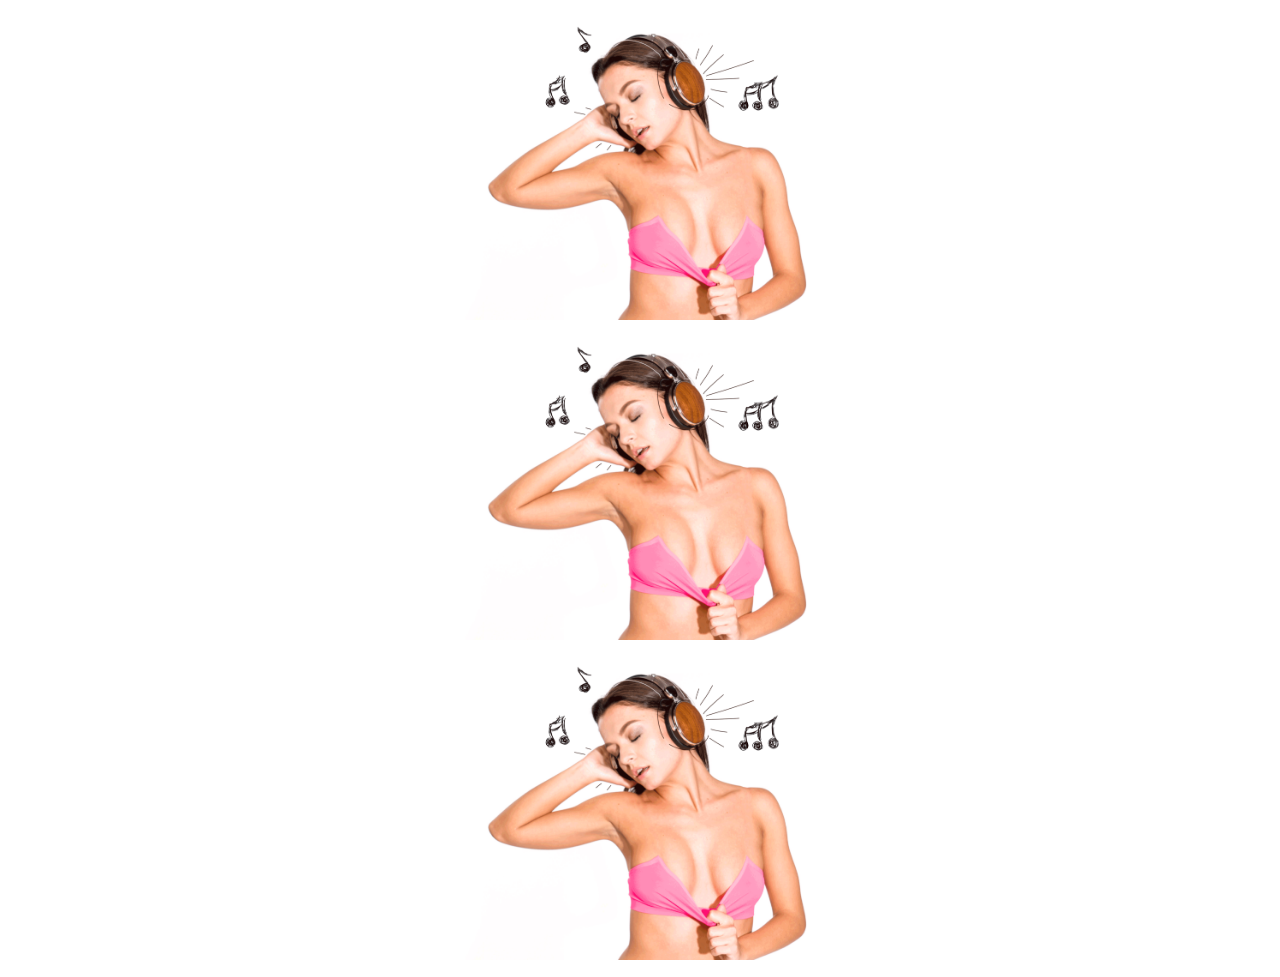
<file: banner/index.html>
<!DOCTYPE html>
<html>
 <head>
   <title>Symphonized</title>
   <meta charset="utf-8">
   <link rel="stylesheet" href="style.css">
 </head>
 <body>
 	<div class="cont">
 		<div class="first">
 			<a href="https://symphonized.com/">
 			</a>
 		</div>
 		<div class="second">
 			<a href="https://symphonized.com/">
 			</a>
 		</div>
 		<div class="three">
 			<a href="https://symphonized.com/">
 			</a>
 		</div>
 	</div>
 </body> 
</html>
</file>
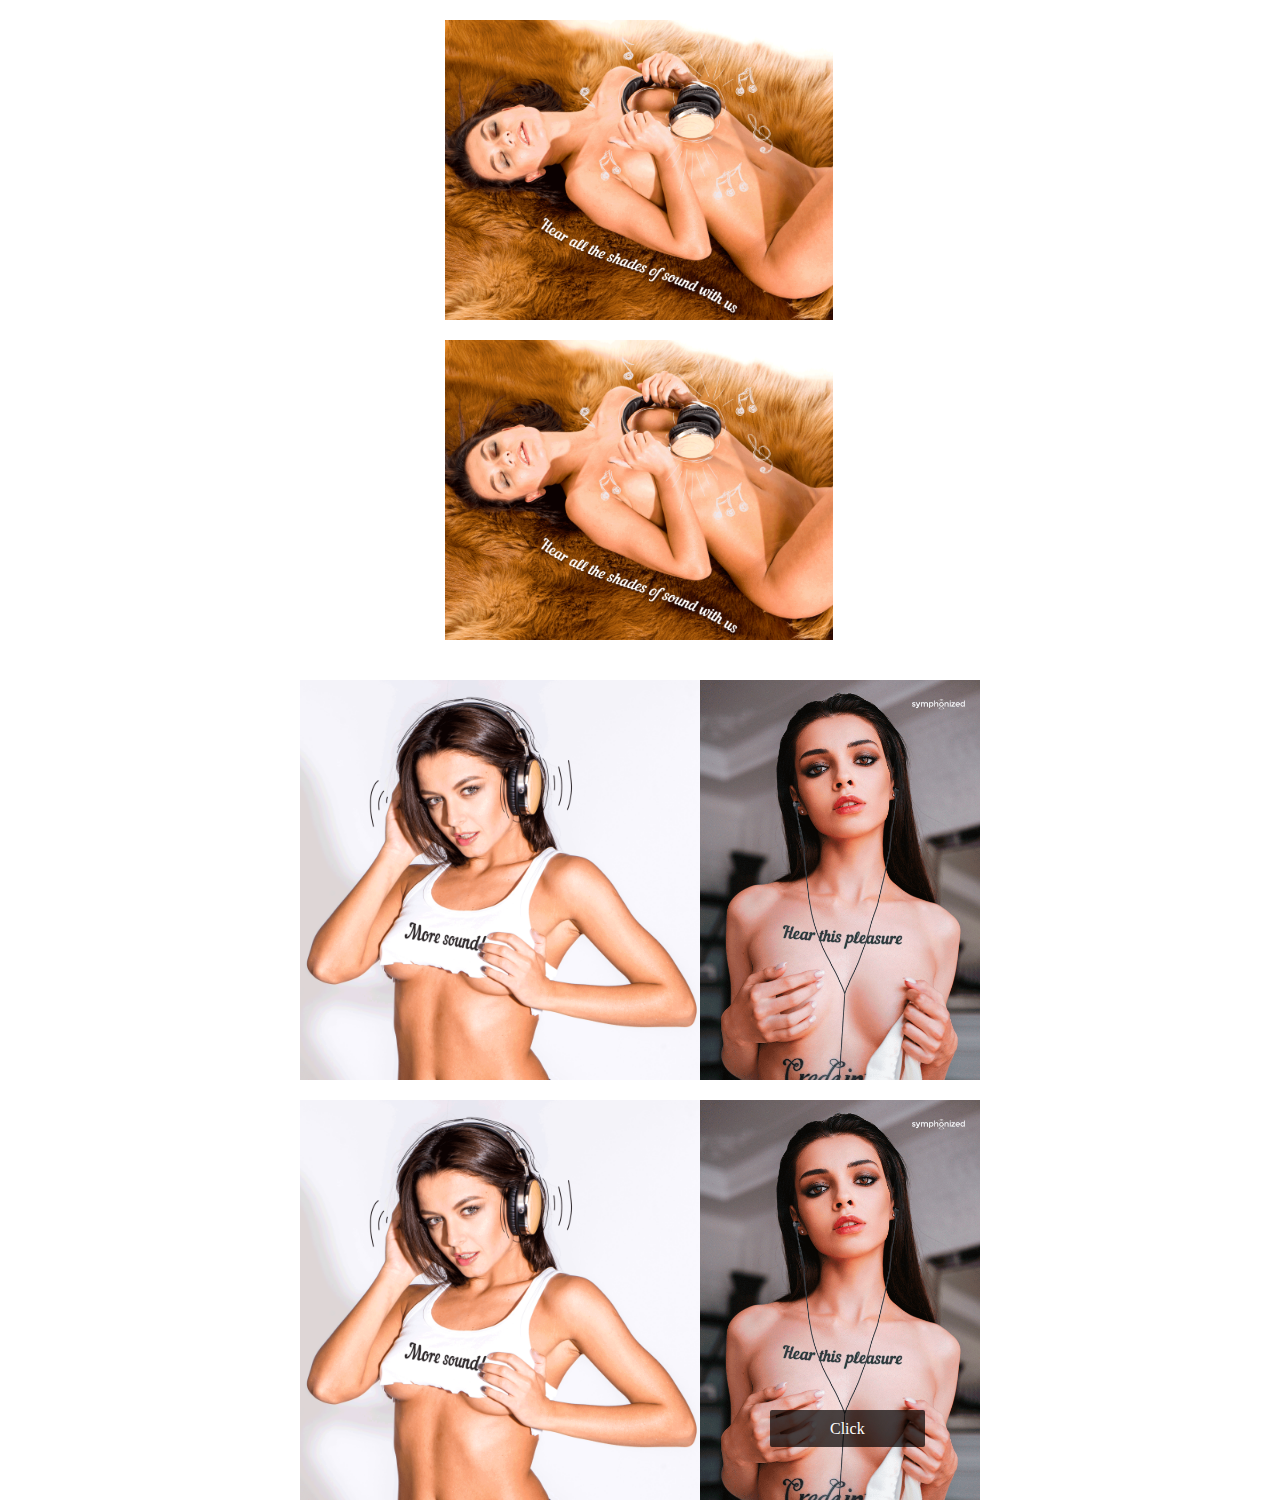
<file: symphonized/index.html>
<!DOCTYPE html>
<html>
 <head>
   <title>Symphonized</title>
   <meta charset="utf-8">
   <link rel="stylesheet" href="style.css">
 </head>
 <body>
 	<div class="cont">
 		<div class="first">
 			<a href="https://symphonized.com/"> Click
 			</a>
 		</div>
 		<div class="second">
 			<a href="https://symphonized.com/"> 
 			</a> 
 		</div>
 		<div  class="end">
 			<div class="three">
 			
			</div>
 			<div class="four">
 				<a href="https://symphonized.com/"> Click
		 		</a> 
			</div>
 		</div>
 		<div  class="end">
 			<div class="three">
 			
			</div>
 			<div class="four visible">
 				<a href="https://symphonized.com/"> Click
		 		</a> 
			</div>
 		</div>
 	</div>
 </body> 
</html>
</file>
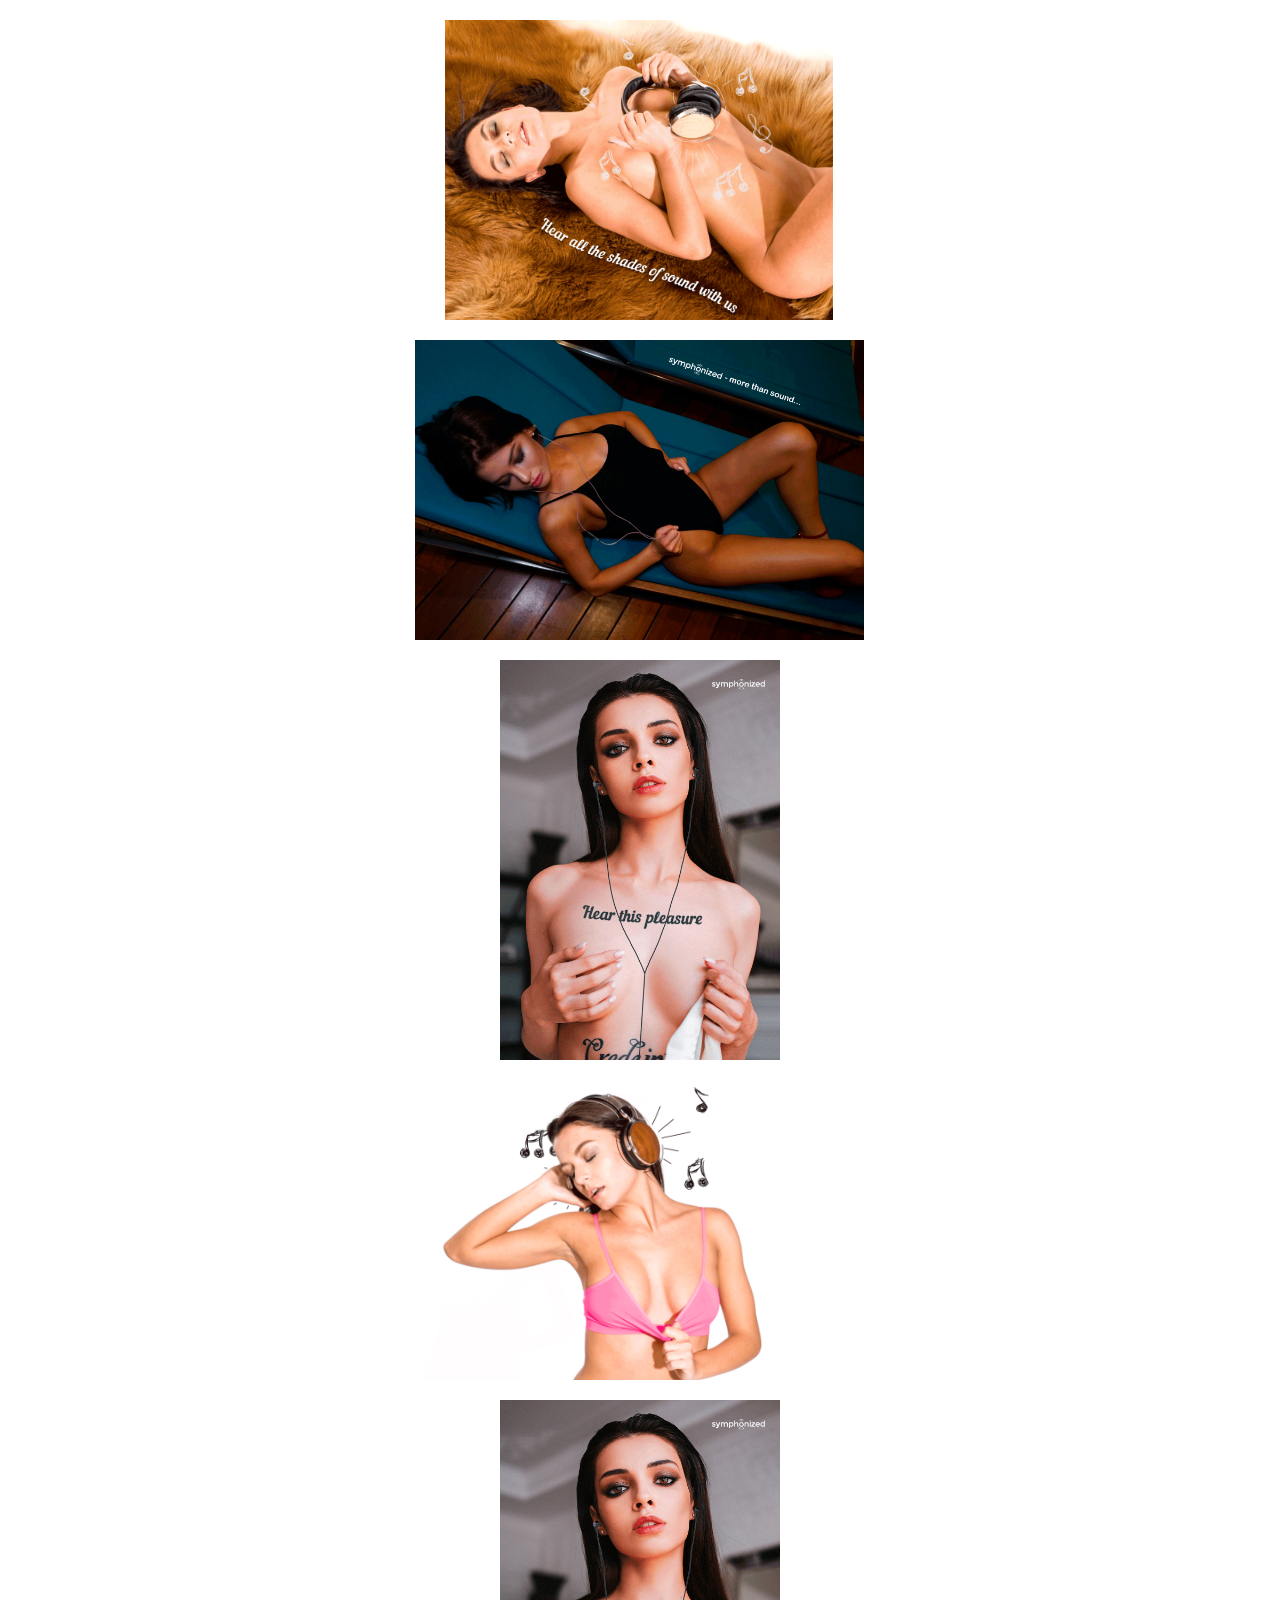
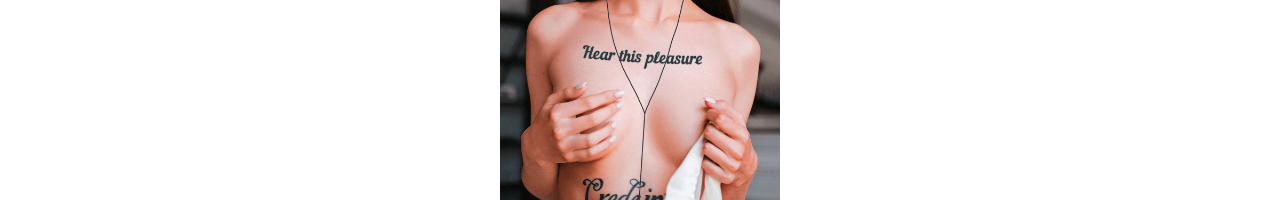
<file: site/site.html>
<!DOCTYPE html>
<html>
 <head>
   <title>!DOCTYPE</title>
   <meta charset="utf-8">
   <link rel="stylesheet" href="style.css">
 </head>
 <body>
 	<div class="cont">
 	<div class="first"><a href="https://symphonized.com/"> Click
 </a></div>
 	<div class="second"><a href="https://symphonized.com/"> 
 </a> </div>
 	<div class="three"><a href="https://symphonized.com/"> 
 </a> </div>
 <div class="four"><a href="https://symphonized.com/"> Click
 </a> </div>
 <div class="five"><a href="https://symphonized.com/"> Click
 </a> </div>
 	</div>
 </body> 
</html>
</file>
<file: banner/style.css>
body {
  width: 1200px;
  margin: 0 auto;
}
div {margin-top: 20px !important;}

div.first {background: url(images/DSC02643.gif) no-repeat;
background-size: auto 300px;
height: 300px;
width: 390px;
margin: 0 auto;
}
div.first:hover  {background: url(images/1.gif) no-repeat;
    text-align:center;
    background-size: auto 300px;}

a{border: 0px;
border-radius: 2px;
text-align: center;
text-decoration: none;
padding:0 195px 300px 195px;
}
div.second {background: url(images/DSC02643.gif) no-repeat;
background-size: auto 300px;
height: 300px;
width: 390px;
margin: 0 auto;
}
div.second:hover  {background: url(images/2.gif) no-repeat;
    text-align:center;
    background-size: auto 300px;}

div.three {background: url(images/DSC02643.gif) no-repeat;
background-size: auto 300px;
height: 300px;
width: 390px;
margin: 0 auto;
}
div.three:hover  {background: url(images/3.gif) no-repeat;
    text-align:center;
    background-size: auto 300px;}
</file>
<file: symphonized/style.css>
body {
  width: 1200px;
  margin: 0 auto;
}
div {margin-top: 20px !important;}

div.first {background: url(images/DSC03318.gif) no-repeat;
background-size: auto 300px;
height: 300px;
width: 390px;
margin: 0 auto;
}
div.first:hover  {background: url(images/DSC02643.gif) no-repeat;
    text-align:center;
    background-size: auto 300px;}

.first a{position: relative;
    top: 72%;
    left: 16%;
background: rgba(0, 0, 0, 1);}
.first a {visibility: hidden}
.first:hover a {visibility: visible}
a{border: 0px;
border-radius: 2px;
color:rgb(255,255,255);
padding: 10px 60px;
text-align: center;
background: rgba(0, 0, 0, 0.3);
text-decoration: none;
}
div.second {background: url(images/DSC03318.gif) no-repeat;
background-size: auto 300px;
height: 300px;
width: 390px;
margin: 0 auto;
}
div.second:hover  {background: url(images/DSC02643.gif) no-repeat;
    text-align:center;
    background-size: auto 300px;}

.second a{position: relative;
    padding: 140px 390px;
    top: 47%;
    left: 0%;
background: rgba(0, 0, 0, 0);}
.second a {visibility: hidden}
.second:hover a {visibility: visible}

div.three {background: url(images/DSC02795.gif) no-repeat;
background-size: auto 400px;
height: 400px;
width: 400px;
margin: 0 auto;
float:left;
}


  div.four {background: url(images/ZhhTq4mQm0k.gif) no-repeat;
    background-size: auto 400px;
    height: 400px;
    width: 280px;
    margin: 0 auto;
    float: left;
}


.four a{    position: relative;
    top: 80%;
    left: 25%;
background: rgba(0, 0, 0, 0.7);}
.four a {visibility: hidden}
.four:hover a {visibility: visible}

.end {height: 400px;
    margin-left: 260px;}
.visible a {visibility: visible}
</file>
<file: site/style.css>
body {
  width: 1200px;
  margin: 0 auto;
}
div {margin-top: 20px !important;}

div.first {background: url(images/DSC03318.gif) no-repeat;
background-size: auto 300px;
height: 300px;
width: 390px;
margin: 0 auto;
}

.first a{    position: relative;
    top: 45%;
    left: 31%;}
.first a {visibility: hidden}
.first:hover a {visibility: visible}
a{border: 0px;
border-radius: 2px;
color:rgb(255,255,255);
padding: 10px 60px;
text-align: center;
background: rgba(0, 0, 0, 0.3);
text-decoration: none;
}



div.second {background: url(images/b634NDoD6Qo.jpg) no-repeat;
background-size: auto 300px;
height: 300px;
width: 450px;
margin: 0 auto;
}
div.second:hover  {background: url(images/b634NDoD6Q1.jpg) no-repeat;
	background-size: auto 300px;}

.second a {padding: 140px 450px;
    position: relative;
    top: 47%;
    left: 0%;
    background: rgba(0, 0, 0, 0.0);}


div.three {background: url(images/ZhhTq4mQm0k.jpg) no-repeat;
    background-size: auto 400px;
    height: 400px;
    width: 280px;
    margin: 0 auto;
}
div.three:hover  {background: url(images/ZhhTq4mQm0k.gif) no-repeat;
	background-size: auto 400px;}

.three a {        padding: 191px 280px;
    position: relative;
    top: 48%;
    left: 0%;
    background: rgba(0, 0, 0, 0.0);}

    div.four {background: url(images/DSC02643.gif) no-repeat;
    background-size: auto 300px;
    height: 300px;
    width: 480px;
    margin: 0 auto;
}

.four a{    position: relative;
    top: 72%;
    left: 37%;
background: rgba(0, 0, 0, 1);}
.four a {visibility: hidden}
.four:hover a {visibility: visible}

  div.five {background: url(images/ZhhTq4mQm0k.jpg) no-repeat;
    background-size: auto 400px;
    height: 400px;
    width: 280px;
    margin: 0 auto;
}
div.five:hover  {background: url(images/ZhhTq4mQm0k.gif) no-repeat;
	background-size: auto 400px;}

.five a{    position: relative;
    top: 80%;
    left: 25%;
background: rgba(0, 0, 0, 0.7);}
.five a {visibility: hidden}
.five:hover a {visibility: visible}
</file>
